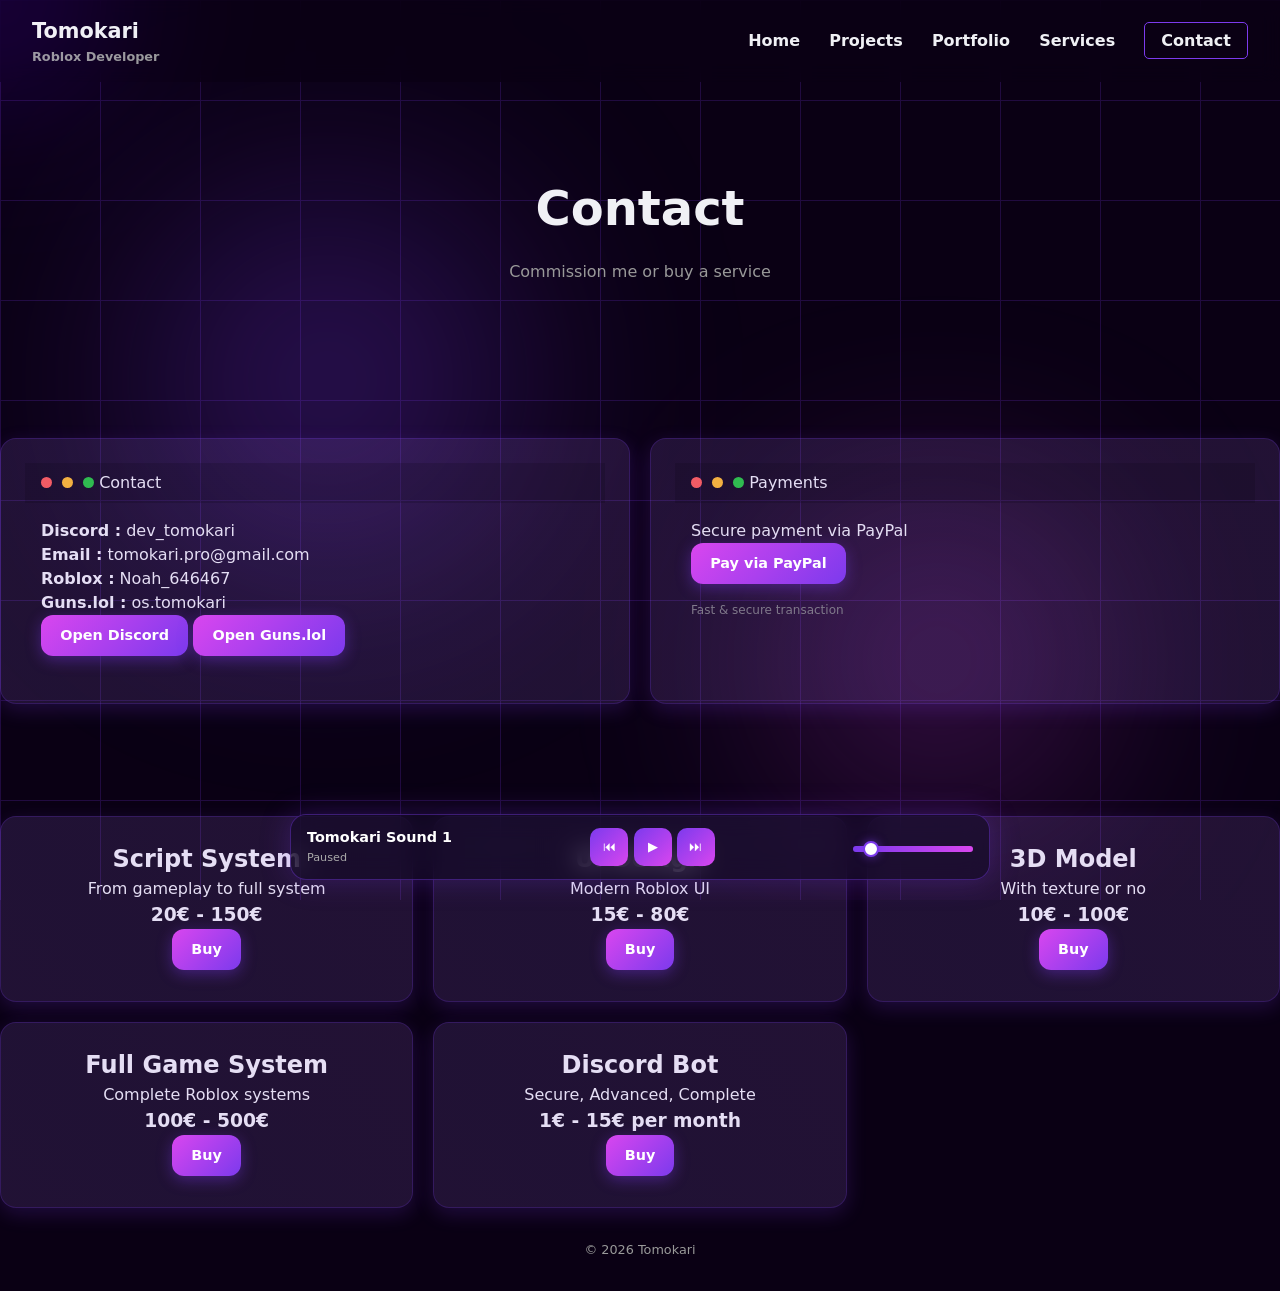
<file: contact.html>
<!doctype html>
<html lang="fr">
<head>
<meta charset="UTF-8">
<title>Contact — Tomokari</title>
<link rel="icon" type="image/png" href="https://i.imgur.com/jeTFQPV.png">
<link rel="stylesheet" href="style.css">
</head>

<body>

<div class="cursor"></div>

<div class="bg">
  <div class="bg__grid"></div>
  <div class="bg__orb bg__orb--a"></div>
  <div class="bg__orb bg__orb--b"></div>
</div>

<header class="topbar">
<div class="container topbar__inner">
<a class="brand" href="index.html">
<span class="brand__name">Tomokari</span>
<span class="brand__role">Roblox Developer</span>
</a>

<nav class="nav">
<a href="index.html">Home</a>
<a href="projects.html">Projects</a>
<a href="portfolio.html">Portfolio</a>
<a href="services.html">Services</a>
<a class="nav__cta" href="contact.html">Contact</a>
</nav>
</div>
</header>

<main class="container">

<!-- TITLE -->
<section style="padding:90px 0;text-align:center;">
<h1 class="hero__title">Contact</h1>
<p class="hero__lead">Commission me or buy a service</p>
</section>

<!-- CONTACT CARD -->
<section class="contactGrid">

<div class="card window">

<div class="window__head">
<div class="dots">
<span class="dot dot--r"></span>
<span class="dot dot--y"></span>
<span class="dot dot--g"></span>
</div>
<div class="window__label">Contact</div>
</div>

<div class="window__body">

<p><b>Discord :</b> dev_tomokari</p>
<p><b>Email :</b> tomokari.pro@gmail.com</p>
<p><b>Roblox :</b> Noah_646467</p>
<p><b>Guns.lol :</b> os.tomokari</p>

<a class="btn" href="https://discord.gg/cRwEgpXDue" target="_blank">
Open Discord
</a>
<a class="btn" href="https://guns.lol/os.tomokari" target="_blank">
Open Guns.lol
</a>

</div>

</div>

<!-- PAYPAL CARD -->
<div class="card window">

<div class="window__head">
<div class="dots">
<span class="dot dot--r"></span>
<span class="dot dot--y"></span>
<span class="dot dot--g"></span>
</div>
<div class="window__label">Payments</div>
</div>

<div class="window__body">

<p>Secure payment via PayPal</p>

<!-- PAYPAL BUTTON -->
<a class="btn btn--primary"
href="https://www.paypal.com/paypalme/Tomokari35"
target="_blank">
Pay via PayPal
</a>

<p style="margin-top:10px;font-size:12px;color:gray;">
Fast & secure transaction
</p>

</div>

</div>

</section>

<!-- PRICING -->
<section class="pricing">

<div class="card priceCard">
<h2>Script System</h2>
<p>From gameplay to full system</p>
<h3>20€ - 150€</h3>
<a class="btn" href="https://www.paypal.com/paypalme/Tomokari35" target="_blank">
Buy
</a>
</div>

<div class="card priceCard">
<h2>UI Design</h2>
<p>Modern Roblox UI</p>
<h3>15€ - 80€</h3>
<a class="btn" href="https://www.paypal.com/paypalme/Tomokari35" target="_blank">
Buy
</a>
</div>

<div class="card priceCard">
<h2>3D Model</h2>
<p>With texture or no</p>
<h3>10€ - 100€</h3>
<a class="btn btn--primary" href="https://www.paypal.com/paypalme/Tomokari35" target="_blank">
Buy
</a>
</div>

<div class="card priceCard">
<h2>Full Game System</h2>
<p>Complete Roblox systems</p>
<h3>100€ - 500€</h3>
<a class="btn btn--primary" href="https://www.paypal.com/paypalme/Tomokari35" target="_blank">
Buy
</a>
</div>

<div class="card priceCard">
<h2>Discord Bot</h2>
<p>Secure, Advanced, Complete</p>
<h3>1€ - 15€ per month</h3>
<a class="btn btn--primary" href="https://www.paypal.com/paypalme/Tomokari35" target="_blank">
Buy
</a>
</div>

</section>

</main>

<footer class="footer">
<div>© 2026 Tomokari</div>
</footer>

<!-- AUDIO GLOBAL -->
<audio id="music" loop>
  <source src="music.mp3" type="audio/mpeg">
</audio>

<!-- SPOTIFY PLAYER -->
<div class="music-player" id="musicPlayer">

  <div class="music-left">
    <div class="music-title">Not Playing</div>
    <div class="music-status">Click to start</div>
  </div>

  <div class="music-controls">

  <button id="prevBtn">⏮</button>

  <button id="musicToggle">▶</button>

  <button id="nextBtn">⏭</button>

</div>

  <div class="music-right">
    <input id="volumeSlider" type="range" min="0" max="1" step="0.01" value="0.1" class="slider">
  </div>

</div>

<script src="script.js"></script>

</body>
</html>
</file>
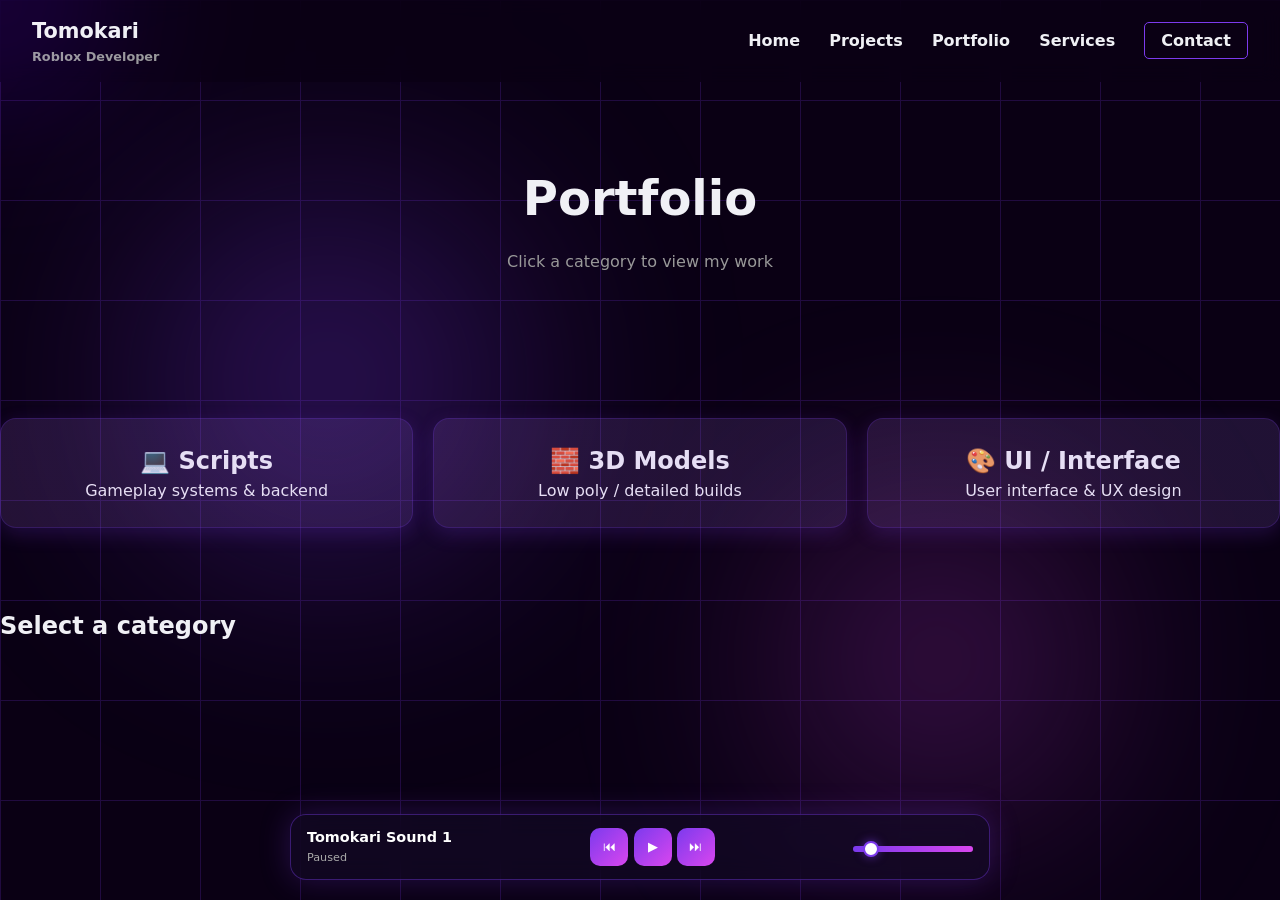
<file: portfolio.html>
<!doctype html>
<html lang="fr">
<head>
<meta charset="UTF-8">
<meta name="viewport" content="width=device-width, initial-scale=1.0">
<title>Tomokari — Roblox Developer</title>
<link rel="icon" type="image/png" href="https://i.imgur.com/jeTFQPV.png">
<link rel="stylesheet" href="style.css">
</head>

<body>

<div class="cursor"></div>

<div class="bg">
  <div class="bg__grid"></div>
  <div class="bg__orb bg__orb--a"></div>
  <div class="bg__orb bg__orb--b"></div>
</div>

<header class="topbar">
<div class="container topbar__inner">

<a class="brand" href="index.html">
<span class="brand__name">Tomokari</span>
<span class="brand__role">Roblox Developer</span>
</a>

<nav class="nav">
<a href="index.html">Home</a>
<a href="projects.html">Projects</a>
<a href="portfolio.html">Portfolio</a>
<a href="services.html">Services</a>
<a class="nav__cta" href="contact.html">Contact</a>
</nav>

</div>
</header>

<main class="container">

<!-- TITLE -->
<section style="padding:80px 0;text-align:center;">
<h1 class="hero__title">Portfolio</h1>
<p class="hero__lead">Click a category to view my work</p>
</section>

<!-- CATEGORIES -->
<section class="portfolioGrid">

<div class="card portfolioCard" onclick="openCategory('script')">
<h2>💻 Scripts</h2>
<p>Gameplay systems & backend</p>
</div>

<div class="card portfolioCard" onclick="openCategory('model')">
<h2>🧱 3D Models</h2>
<p>Low poly / detailed builds</p>
</div>

<div class="card portfolioCard" onclick="openCategory('ui')">
<h2>🎨 UI / Interface</h2>
<p>User interface & UX design</p>
</div>

</section>

<!-- GALLERY -->
<section id="gallery" class="gallery">

<h2 id="galleryTitle">Select a category</h2>

<div id="galleryGrid" class="galleryGrid"></div>

</section>

</main>

<!-- AUDIO GLOBAL -->
<audio id="music" loop>
  <source src="music.mp3" type="audio/mpeg">
</audio>

<!-- SPOTIFY PLAYER -->
<div class="music-player" id="musicPlayer">

  <div class="music-left">
    <div class="music-title">Not Playing</div>
    <div class="music-status">Click to start</div>
  </div>

  <div class="music-controls">

  <button id="prevBtn">⏮</button>

  <button id="musicToggle">▶</button>

  <button id="nextBtn">⏭</button>

</div>

  <div class="music-right">
    <input id="volumeSlider" type="range" min="0" max="1" step="0.01" value="0.1" class="slider">
  </div>

</div>

<script src="script.js"></script>

</body>
</html>
</file>
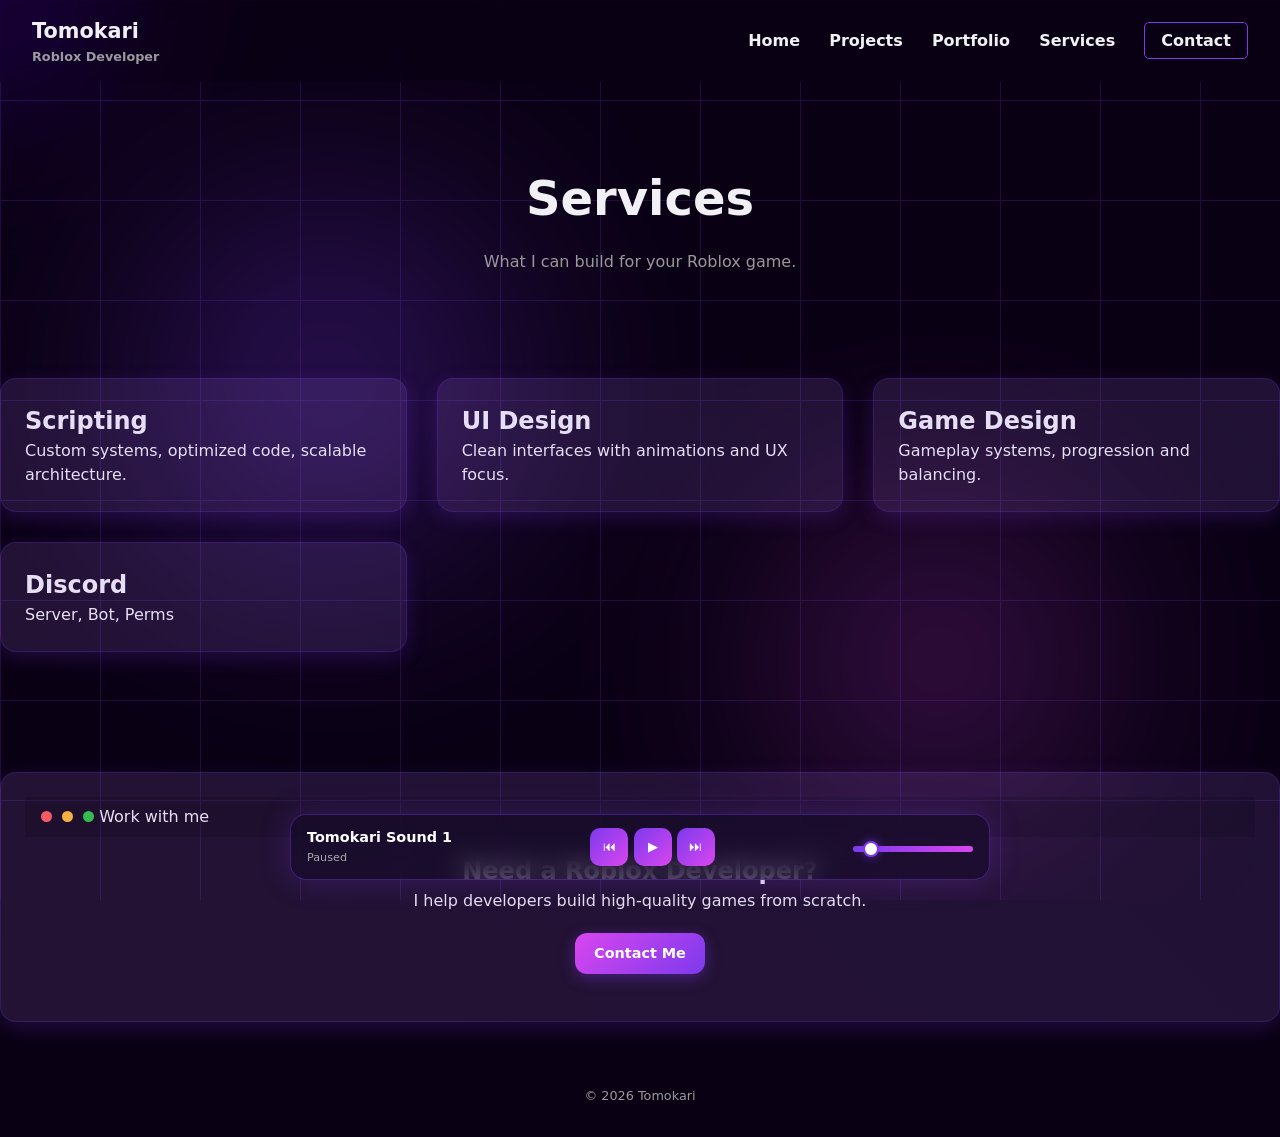
<file: services.html>
<!doctype html>
<html lang="fr">
<head>
<meta charset="UTF-8">
<title>Services — Tomokari</title>
<link rel="icon" type="image/png" href="https://i.imgur.com/jeTFQPV.png">
<link rel="stylesheet" href="style.css">
</head>

<body>

<div class="cursor"></div>

<div class="bg">
  <div class="bg__grid"></div>
  <div class="bg__orb bg__orb--a"></div>
  <div class="bg__orb bg__orb--b"></div>
</div>

<header class="topbar">
<div class="container topbar__inner">
<a class="brand" href="index.html">
<span class="brand__name">Tomokari</span>
<span class="brand__role">Roblox Developer</span>
</a>

<nav class="nav">
<a href="index.html">Home</a>
<a href="projects.html">Projects</a>
<a href="portfolio.html">Portfolio</a>
<a href="services.html">Services</a>
<a class="nav__cta" href="contact.html">Contact</a>
</nav>
</div>
</header>

<main class="container">

<section style="padding:80px 0;text-align:center;" data-reveal>
<h1 class="hero__title">Services</h1>
<p class="hero__lead">What I can build for your Roblox game.</p>
</section>

<section class="section">

<div style="display:grid;grid-template-columns:1fr 1fr 1fr;gap:30px;">

<div class="card">
<h2>Scripting</h2>
<p>Custom systems, optimized code, scalable architecture.</p>
</div>

<div class="card">
<h2>UI Design</h2>
<p>Clean interfaces with animations and UX focus.</p>
</div>

<div class="card">
<h2>Game Design</h2>
<p>Gameplay systems, progression and balancing.</p>
</div>

<div class="card">
<h2>Discord</h2>
<p>Server, Bot, Perms</p>
</div>

</div>

</section>

<!-- CTA BLOCK -->
<section style="margin-top:120px;" class="section">

<div class="window card" style="text-align:center;">

<div class="window__head">
<div class="dots">
<span class="dot dot--r"></span>
<span class="dot dot--y"></span>
<span class="dot dot--g"></span>
</div>
<div class="window__label">Work with me</div>
</div>

<div class="window__body">

<h2>Need a Roblox Developer?</h2>
<p>I help developers build high-quality games from scratch.</p>

<div style="margin-top:20px;">
<a class="btn btn--primary" href="contact.html">Contact Me</a>
</div>

</div>

</div>

</section>

</main>

<footer class="footer">
<div>© 2026 Tomokari</div>
</footer>

<!-- AUDIO GLOBAL -->
<audio id="music" loop>
  <source src="music.mp3" type="audio/mpeg">
</audio>

<!-- SPOTIFY PLAYER -->
<div class="music-player" id="musicPlayer">

  <div class="music-left">
    <div class="music-title">Not Playing</div>
    <div class="music-status">Click to start</div>
  </div>

  <div class="music-controls">

  <button id="prevBtn">⏮</button>

  <button id="musicToggle">▶</button>

  <button id="nextBtn">⏭</button>

</div>

  <div class="music-right">
    <input id="volumeSlider" type="range" min="0" max="1" step="0.01" value="0.1" class="slider">
  </div>

</div>

<script src="script.js"></script>

</body>
</html>
</file>
<file: style.css>
/* =============================
   VARIABLES
============================= */
:root {
  --clr-bg: #0a0014;
  --clr-primary: #7c3aed;
  --clr-secondary: #d946ef;
  --clr-text: #f0f0f5;
  --clr-muted: #999;
  --transition: 0.3s ease;
}

/* =============================
   GLOBAL RESET
============================= */
*,
*::before,
*::after {
  margin: 0;
  padding: 0;
  box-sizing: border-box;
}

html {
  font-family: 'Inter', system-ui, Arial, sans-serif;
  scroll-behavior: smooth;
}

body {
  background-color: var(--clr-bg);
  color: var(--clr-text);
  line-height: 1.5;
  min-height: 100vh;
  overflow-x: hidden;
}

/* =============================
   BACKGROUND ANIMATION
============================= */
.bg {
  position: fixed;
  inset: 0;
  z-index: -1;
  overflow: hidden;
}

.bg__grid {
  position: absolute;
  inset: 0;
  background: linear-gradient(var(--clr-primary) 1px, transparent 1px),
              linear-gradient(90deg, var(--clr-primary) 1px, transparent 1px);
  background-size: 100px 100px;
  animation: moveGrid 60s linear infinite;
  opacity: 0.2;
}

@keyframes moveGrid {
  0% { background-position: 0 0, 0 0; }
  100% { background-position: 1000px 1000px, 1000px 1000px; }
}

.bg__orb {
  position: absolute;
  border-radius: 50%;
  filter: blur(120px);
  opacity: 0.5;
  animation: orbPulse 10s ease-in-out infinite alternate;
}

.bg__orb--a {
  width: 400px;
  height: 400px;
  top: 20%;
  left: 10%;
  background: radial-gradient(circle, var(--clr-primary), transparent);
}

.bg__orb--b {
  width: 300px;
  height: 300px;
  bottom: 10%;
  right: 15%;
  background: radial-gradient(circle, var(--clr-secondary), transparent);
}

@keyframes orbPulse {
  0% { transform: scale(1) translateY(0); opacity: 0.4; }
  100% { transform: scale(1.2) translateY(-20px); opacity: 0.6; }
}

.bg__noise {
  position: absolute;
  inset: 0;
  background: url('data:image/svg+xml;base64,...') repeat;
  opacity: 0.03;
}

/* =============================
   TOPBAR
============================= */
.topbar {
  position: sticky;
  top: 0;
  z-index: 10;
  background-color: rgba(10,0,20,0.8);
  backdrop-filter: blur(10px);
}

.topbar__inner {
  display: flex;
  justify-content: space-between;
  align-items: center;
  padding: 1rem 2rem;
}

.brand {
  display: flex;
  flex-direction: column;
  font-weight: 800;
  color: var(--clr-text);
  text-decoration: none;
}

.brand__name {
  font-size: 1.3rem;
}

.brand__role {
  font-size: 0.8rem;
  color: var(--clr-muted);
}

.nav a {
  margin-left: 1.5rem;
  text-decoration: none;
  color: var(--clr-text);
  font-weight: 600;
  transition: color var(--transition);
}

.nav a:hover, .nav__cta {
  color: var(--clr-primary);
}

.nav__cta {
  padding: 0.5rem 1rem;
  border: 1px solid var(--clr-primary);
  border-radius: 5px;
  transition: all var(--transition);
}

.nav__cta:hover {
  background-color: var(--clr-primary);
  color: #000000;
}

/* =============================
   HERO SECTION
============================= */
.hero {
  display: flex;
  justify-content: space-between;
  padding: 4rem 2rem;
  gap: 2rem;
}

.hero__left {
  flex: 1;
}

.pill {
  display: inline-flex;
  align-items: center;
  gap: 0.5rem;
  background: rgba(255,255,255,0.05);
  padding: 0.2rem 0.6rem;
  border-radius: 20px;
  font-size: 0.8rem;
  margin-bottom: 1rem;
}

.pill__dot {
  width: 0.6rem;
  height: 0.6rem;
  border-radius: 50%;
  background: var(--clr-primary);
}

.hero__title {
  font-size: 3rem;
  font-weight: 900;
  margin-bottom: 1rem;
}

.hero__lead {
  margin-bottom: 1.5rem;
  color: var(--clr-muted);
}

.hero__cta .btn {
  margin-right: 1rem;
}

.hero__badges {
  margin-top: 2rem;
}

.hero__badges .badge {
  display: inline-block;
  margin-right: 0.5rem;
  padding: 0.3rem 0.8rem;
  border-radius: 20px;
  background: rgba(124, 58, 237,0.2);
  font-size: 0.8rem;
}

/* =============================
   PROFILE CARD
============================= */
.window {
  background: rgba(255,255,255,0.05);
  border-radius: 12px;
  overflow: hidden;
  margin-bottom: 2rem;
}

.window__head {
  display: flex;
  align-items: center;
  padding: 0.5rem 1rem;
  background: rgba(0,0,0,0.2);
}

.dots span {
  display: inline-block;
  width: 0.7rem;
  height: 0.7rem;
  border-radius: 50%;
  margin-right: 0.3rem;
}

.dot--r { background: #ff5f56; }
.dot--y { background: #ffbd2e; }
.dot--g { background: #27c93f; }

.window__body {
  padding: 1rem;
}

.profile__avatar {
  width: 80px;
  border-radius: 50%;
  margin-bottom: 0.5rem;
}

.profile__meta .profile__name {
  font-weight: 700;
}

.profile__meta .profile__sub {
  font-size: 0.8rem;
  color: var(--clr-muted);
}

.profile__actions .btn {
  margin-right: 0.5rem;
  font-size: 0.8rem;
}

/* =============================
   SKILLS
============================= */
.skills {
  display: grid;
  grid-template-columns: repeat(auto-fit, minmax(200px,1fr));
  gap: 1rem;
  margin-top: 2rem;
}

.skill__bar {
  background: rgba(255,255,255,0.05);
  height: 6px;
  border-radius: 4px;
  overflow: hidden;
  margin: 0.3rem 0;
}

.skill__bar span {
  display: block;
  height: 100%;
  background: var(--clr-primary);
  width: 0;
  animation: skillFill 1s forwards;
}

@keyframes skillFill {
  to { width: var(--w); }
}

/* =============================
   FOOTER
============================= */
.footer {
  padding: 2rem;
  text-align: center;
  font-size: 0.8rem;
  color: var(--clr-muted);
}

.footer__right a {
  margin-left: 1rem;
  color: var(--clr-text);
  text-decoration: none;
}

.footer__right a:hover {
  color: var(--clr-primary);
}

/* =============================
   REVEAL ANIMATIONS
============================= */
[data-reveal] {
  opacity: 0;
  transform: translateY(20px);
  animation: reveal 1s forwards;
  animation-delay: 0.2s;
}

@keyframes reveal {
  to {
    opacity: 1;
    transform: translateY(0);
  }
}

/* =============================
   BOUTONS STYLÉS
============================= */
.btn {
  display: inline-block;
  padding: 0.6rem 1.2rem;
  border-radius: 12px;
  font-weight: 700;
  font-size: 0.9rem;
  text-decoration: none;
  color: #fff;
  background: linear-gradient(135deg, #d946ef, #7c3aed);
  box-shadow: 0 4px 15px rgba(124,58,237,0.4);
  transition: all 0.3s ease;
  position: relative;
  overflow: hidden;
}

.btn::before {
  content: '';
  position: absolute;
  inset: 0;
  background: rgba(255,255,255,0.1);
  opacity: 0;
  transition: all 0.3s ease;
  border-radius: 12px;
}

.btn:hover {
  transform: translateY(-2px) scale(1.05);
  box-shadow: 0 8px 25px rgba(124,58,237,0.6);
}

.btn:hover::before {
  opacity: 1;
}

/* =============================
   CARDS STYLÉES
============================= */
.card {
  background: rgba(255,255,255,0.05);
  border: 1px solid rgba(124,58,237,0.3);
  border-radius: 16px;
  padding: 1.5rem;
  box-shadow: 0 6px 20px rgba(124,58,237,0.2);
  transition: all 0.3s ease;
  position: relative;
  overflow: hidden;
}

.card::before {
  content: '';
  position: absolute;
  top: -50%;
  left: -50%;
  width: 200%;
  height: 200%;
  background: linear-gradient(45deg, #d946ef, #7c3aed, #d946ef, #7c3aed);
  background-size: 400% 400%;
  animation: gradientMove 6s linear infinite;
  opacity: 0.1;
}

@keyframes gradientMove {
  0% { background-position: 0 0; }
  50% { background-position: 100% 100%; }
  100% { background-position: 0 0; }
}

.card:hover {
  transform: translateY(-5px) scale(1.02);
  box-shadow: 0 10px 30px rgba(124,58,237,0.4);
}

/* =============================
   BADGES STYLÉS
============================= */
.badge {
  background: linear-gradient(135deg, #d946ef, #7c3aed);
  padding: 0.4rem 1rem;
  border-radius: 20px;
  font-weight: 700;
  font-size: 0.8rem;
  color: #fff;
  box-shadow: 0 4px 12px rgba(124,58,237,0.4);
  transition: transform 0.3s ease, box-shadow 0.3s ease;
}

.badge:hover {
  transform: scale(1.1) rotate(-3deg);
  box-shadow: 0 6px 20px rgba(124,58,237,0.6);
}

/* Curseur lumière géante et floue */
.cursor {
  position: fixed;
  top: 0;
  left: 0;
  width: 200px;       /* énorme */
  height: 200px;      /* carré pour commencer */
  background: rgba(89, 0, 255, 0.234); /* très discret */
  border-radius: 50%;  /* cercle */
  pointer-events: none;
  transform: translate(-50%, -50%);
  z-index: 9999;
  filter: blur(80px);  /* flou diffus */
  mix-blend-mode: screen; /* effet lumière */
  transition: width 0.3s ease, height 0.3s ease, background 0.3s ease;
}

/* Hover sur boutons / cards / badges */
.btn:hover ~ .cursor,
.card:hover ~ .cursor,
.badge:hover ~ .cursor {
  width: 250px;
  height: 250px;
  background: rgba(124, 58, 237, 0.25); /* plus lumineux au hover */
}


/* =============================
   THEME DARK/LIGHT
============================= */
:root {
  --clr-bg: #0a0014;
  --clr-text: #f0f0f5;
  --clr-muted: #999;
  --clr-primary: #7c3aed;
  --clr-secondary: #d946ef;
}

[data-theme="light"] {
  --clr-bg: #f9f9f9;
  --clr-text: #111;
  --clr-muted: #666;
  --clr-primary: #7c3aed; /* tu peux changer la couleur principale si tu veux */
  --clr-secondary: #d946ef;
}

body {
  background-color: var(--clr-bg);
  color: var(--clr-text);
}

/* =============================
   CHIP BUTTONS FR / THEME
============================= */
.chip {
  display: inline-flex;
  align-items: center;      /* centre verticalement texte + icône */
  justify-content: center;  /* centre horizontalement si nécessaire */
  gap: 0.5rem;
  padding: 0.35rem 0.9rem;  /* ajuste le padding pour aligner mieux le texte */
  border-radius: 999px;     /* pill shape */
  font-weight: 600;
  font-size: 0.85rem;
  line-height: 1;           /* important pour que le texte soit centré */
  cursor: pointer;
  border: 1px solid rgba(124, 58, 237, 0.5);
  background: rgba(124, 58, 237, 0.05);
  color: var(--clr-text);
  transition: all 0.3s ease;
  position: relative;
  overflow: hidden;
}

.chip::before {
  content: '';
  position: absolute;
  inset: 0;
  border-radius: 999px;
  background: rgba(124, 58, 237, 0.2);
  opacity: 0;
  transition: opacity 0.3s ease;
}

.chip:hover {
  background: rgba(124, 58, 237, 0.15);
  box-shadow: 0 0 12px rgba(124, 58, 237, 0.5);
}

.chip:hover::before {
  opacity: 1;
}

/* Icon inside chip */
.chip__icon {
  display: flex;
  align-items: center;
  justify-content: center;
  font-size: 0.9rem;
  line-height: 1;           /* s'assure que l'icône est alignée avec le texte */
  transition: transform 0.3s ease;
}

.chip:hover .chip__icon {
  transform: rotate(20deg) scale(1.1);
}

/* Text inside chip */
.chip__text {
  display: inline-block;
  line-height: 1;           /* s'assure que le texte est aligné avec l'icône */
  transition: color 0.3s ease;
}

.chip:hover .chip__text {
  color: var(--clr-primary);
}

.sliderWrap {
margin-top:40px;
}

.sliderTrack {
display:flex;
gap:20px;
overflow-x:auto;
padding:20px;
scroll-snap-type:x mandatory;
}

.projectCard {
min-width:320px;
background:rgba(255,255,255,0.05);
border:1px solid rgba(124,58,237,0.3);
border-radius:16px;
overflow:hidden;
cursor:pointer;
transition:0.3s;
scroll-snap-align:center;
}

.projectCard img {
width:100%;
height:180px;
object-fit:cover;
}

.projectCard:hover {
transform:translateY(-5px) scale(1.03);
box-shadow:0 0 30px rgba(124,58,237,0.4);
}

.projectInfo {
padding:12px;
}

/* PANEL (STYLE CARD TON SITE) */
.projectPanel {
margin-top:80px;
opacity:0;
transform:translateY(40px);
transition:0.4s;
}

.projectPanel.active {
opacity:1;
transform:translateY(0);
}

.panelImg {
width:100%;
max-height:280px;
object-fit:cover;
border-radius:12px;
margin:20px 0;
}

.panelGrid {
display:grid;
grid-template-columns:repeat(3,1fr);
gap:15px;
margin:20px 0;
}

.miniCard {
background:rgba(255,255,255,0.05);
padding:15px;
border-radius:12px;
border:1px solid rgba(124,58,237,0.2);
}


.portfolioGrid {
display:grid;
grid-template-columns:repeat(3,1fr);
gap:20px;
margin-top:40px;
}

.portfolioCard {
cursor:pointer;
transition:0.3s;
text-align:center;
}

.portfolioCard:hover {
transform:translateY(-5px);
box-shadow:0 0 30px rgba(124,58,237,0.4);
}

/* GALLERY */
.gallery {
margin-top:80px;
}

.galleryGrid {
display:grid;
grid-template-columns:repeat(3,1fr);
gap:15px;
margin-top:20px;
}

.galleryGrid img {
width:100%;
border-radius:12px;
transition:0.3s;
}

.galleryGrid img:hover {
transform:scale(1.05);
}

.contactGrid {
display:grid;
grid-template-columns:repeat(2,1fr);
gap:20px;
margin-top:40px;
}

.pricing {
display:grid;
grid-template-columns:repeat(3,1fr);
gap:20px;
margin-top:80px;
}

.priceCard {
text-align:center;
transition:0.3s;
}

.priceCard:hover {
transform:translateY(-5px);
box-shadow:0 0 30px rgba(124,58,237,0.4);
}

@media (max-width: 900px) {

/* NAV */
.nav {
display:none;
}

/* HERO */
.hero {
flex-direction:column;
padding:2rem 1rem;
}

/* GRIDS */
.skills,
.portfolioGrid,
.pricing,
.contactGrid {
grid-template-columns:1fr;
}

/* TITRES */
.hero__title {
font-size:2rem;
text-align:center;
}

/* CARDS */
.card {
padding:1rem;
}

/* SLIDER */
.sliderTrack {
padding:10px;
gap:10px;
}

.projectCard {
min-width:260px;
}

}

/* VERY SMALL PHONE */
@media (max-width: 480px) {

.hero__title {
font-size:1.6rem;
}

.btn {
width:100%;
text-align:center;
}

}

@media (max-width: 900px) {
.nav {
display:flex;
flex-direction:column;
gap:10px;
background:rgba(0,0,0,0.8);
padding:10px;
border-radius:10px;
}
}

.music-player{
  position: fixed;
  bottom: 20px;
  left: 50%;
  transform: translateX(-50%);
  width: 90%;
  max-width: 700px;

  display: flex;
  justify-content: space-between;
  align-items: center;

  padding: 12px 16px;
  border-radius: 16px;

  background: rgba(20, 10, 40, 0.6);
  backdrop-filter: blur(12px);

  border: 1px solid rgba(124,58,237,0.4);

  box-shadow: 0 0 30px rgba(124,58,237,0.25);
  z-index: 9999;
}

.music-left{
  display: flex;
  flex-direction: column;
  gap: 2px;
}

.music-title{
  font-weight: 700;
  font-size: 0.9rem;
  color: white;
}

.music-status{
  font-size: 0.7rem;
  color: #aaa;
}

.music-controls button{
  width: 38px;
  height: 38px;
  border-radius: 10px;
  border: none;

  background: linear-gradient(135deg,#7c3aed,#d946ef);
  color: white;
  cursor: pointer;

  transition: 0.2s;
}

.music-controls button:hover{
  transform: scale(1.1);
}

.music-right input{
  width: 120px;
}

/* ===== SLIDER MODERNE ===== */
.slider {
  -webkit-appearance: none;
  width: 130px;
  height: 6px;
  border-radius: 999px;
  background: rgba(255,255,255,0.08);
  outline: none;
  cursor: pointer;
}

/* track */
.slider::-webkit-slider-runnable-track {
  height: 6px;
  border-radius: 999px;
  background: linear-gradient(90deg, #7c3aed, #d946ef);
}

/* ===== THUMB CORRIGÉ ===== */
.slider::-webkit-slider-thumb {
  -webkit-appearance: none;

  width: 16px;
  height: 16px;
  border-radius: 50%;

  background: white;
  border: 2px solid #7c3aed;

  box-shadow: 0 0 10px rgba(124,58,237,0.6);

  /* 🔥 FIX IMPORTANT CENTRAGE */
  margin-top: -5px; /* <-- clé du problème */

  transition: transform 0.2s ease;
}

.slider::-webkit-slider-thumb:hover {
  transform: scale(1.2);
}

/* Firefox fix */
.slider::-moz-range-thumb {
  width: 16px;
  height: 16px;
  border-radius: 50%;
  background: white;
  border: 2px solid #7c3aed;
}

.meter__bar {
  width: 100%;
  height: 8px;
  background: rgba(255,255,255,0.08);
  border-radius: 999px;
  overflow: hidden;
  margin-top: 6px;
}

.meter__bar span {
  display: block;
  height: 100%;
  width: var(--w);
  background: linear-gradient(90deg, #7c3aed, #d946ef);
  border-radius: 999px;
}
</file>
